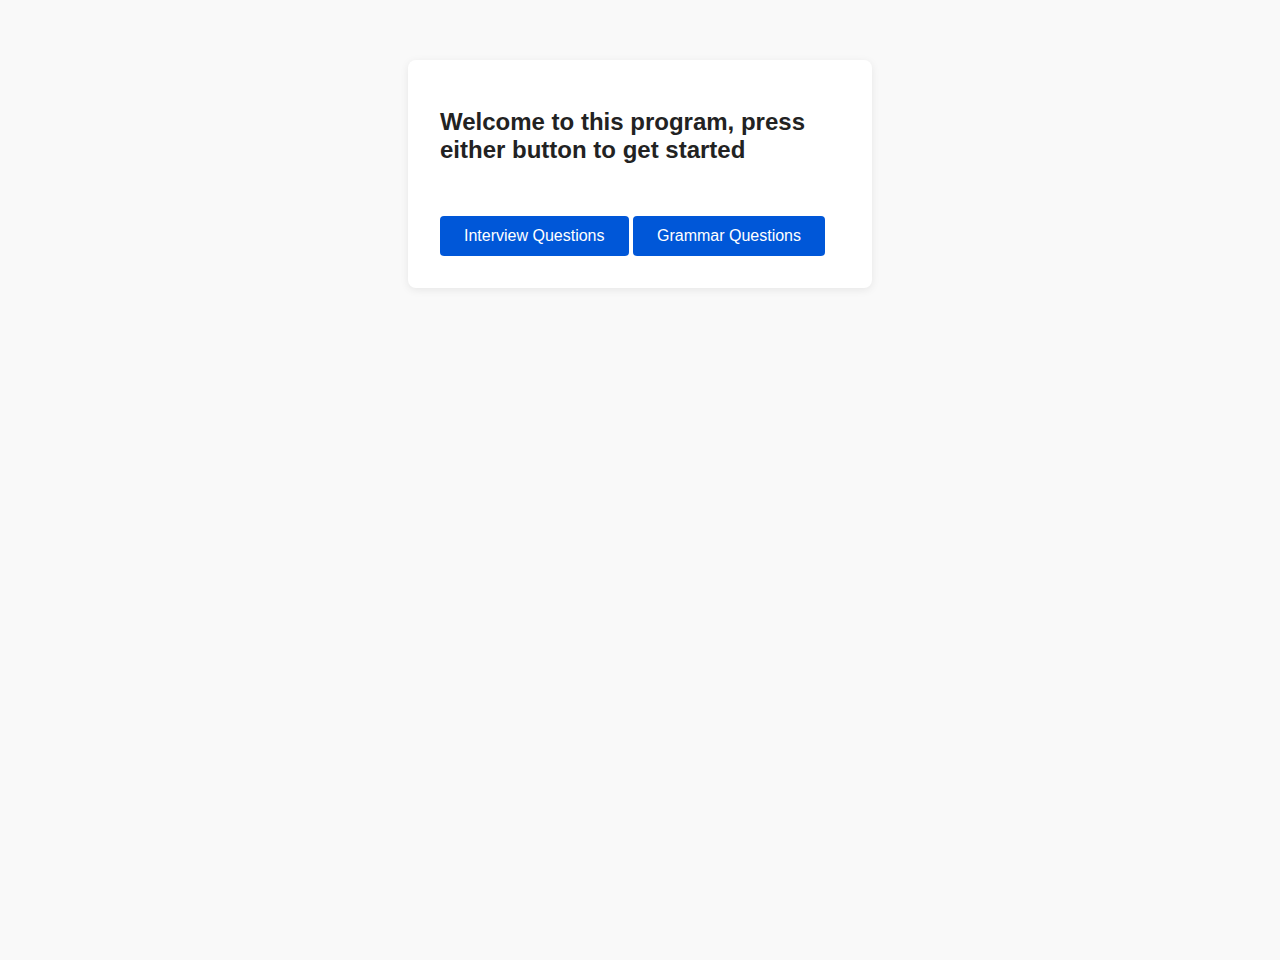
<file: index.html>
<!DOCTYPE html>
<html lang="en">
<head>
  <meta charset="UTF-8">
  <meta name="viewport" content="width=device-width, initial-scale=1.0">
  <title>Accessible Questions App</title>
  <link rel="stylesheet" href="style.css">
</head>
<body>
  <main>
    <h1 id="welcome-message" >Welcome to this program, press either button to get started</h1>
    <button id="interview-btn" onclick="window.location.href='reg-questions.html'">Interview Questions</button>
    

    <button id="grammar-btn" onclick="window.location.href='grammar.html'">Grammar Questions</button>
    
    <section id="question-section" aria-live="polite" style="display:none;">
      <p id="question-text"></p>
      <button id="next-btn" aria-label="Next question">Next</button>
    </section>
  </main>

</body>
</html>
</file>
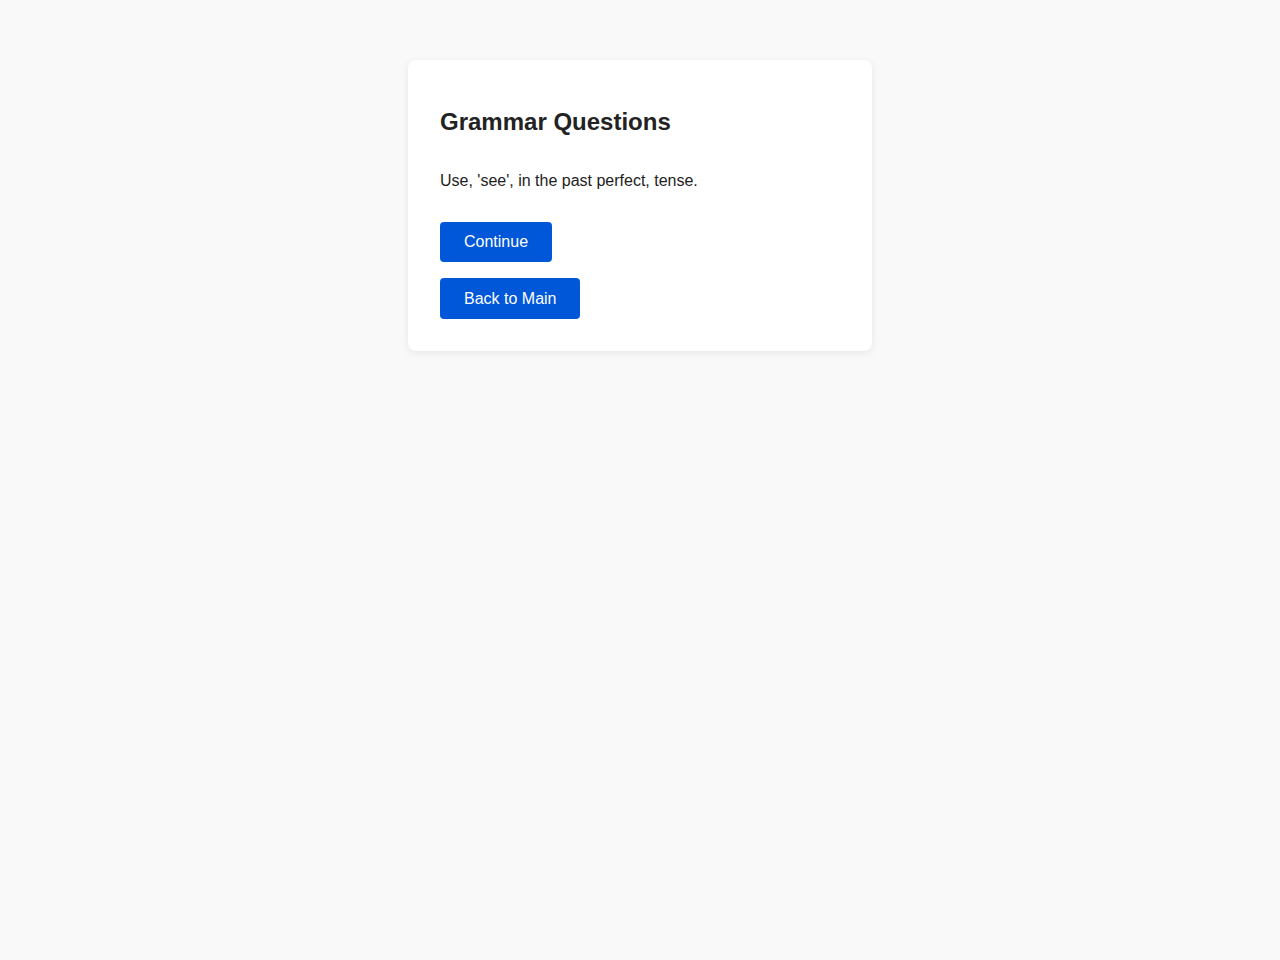
<file: grammar.html>
<!DOCTYPE html>
<html lang="en">
<head>
  <meta charset="UTF-8">
  <meta name="viewport" content="width=device-width, initial-scale=1.0">
  <title>Grammar Questions</title>
  <link rel="stylesheet" href="style.css">
</head>
<body>
  <main>
    <h1>Grammar Questions</h1>
    <section id="grammar-question-section" aria-live="polite">
      <p id="grammar-question-text"></p>
      <button id="continue-btn">Continue</button>
    </section>
    <button id="back-btn">Back to Main</button>
  </main>
  <script src="grammar-questions.js"></script>
  <script src="grammar-script.js"></script>
</body>
</html>
</file>
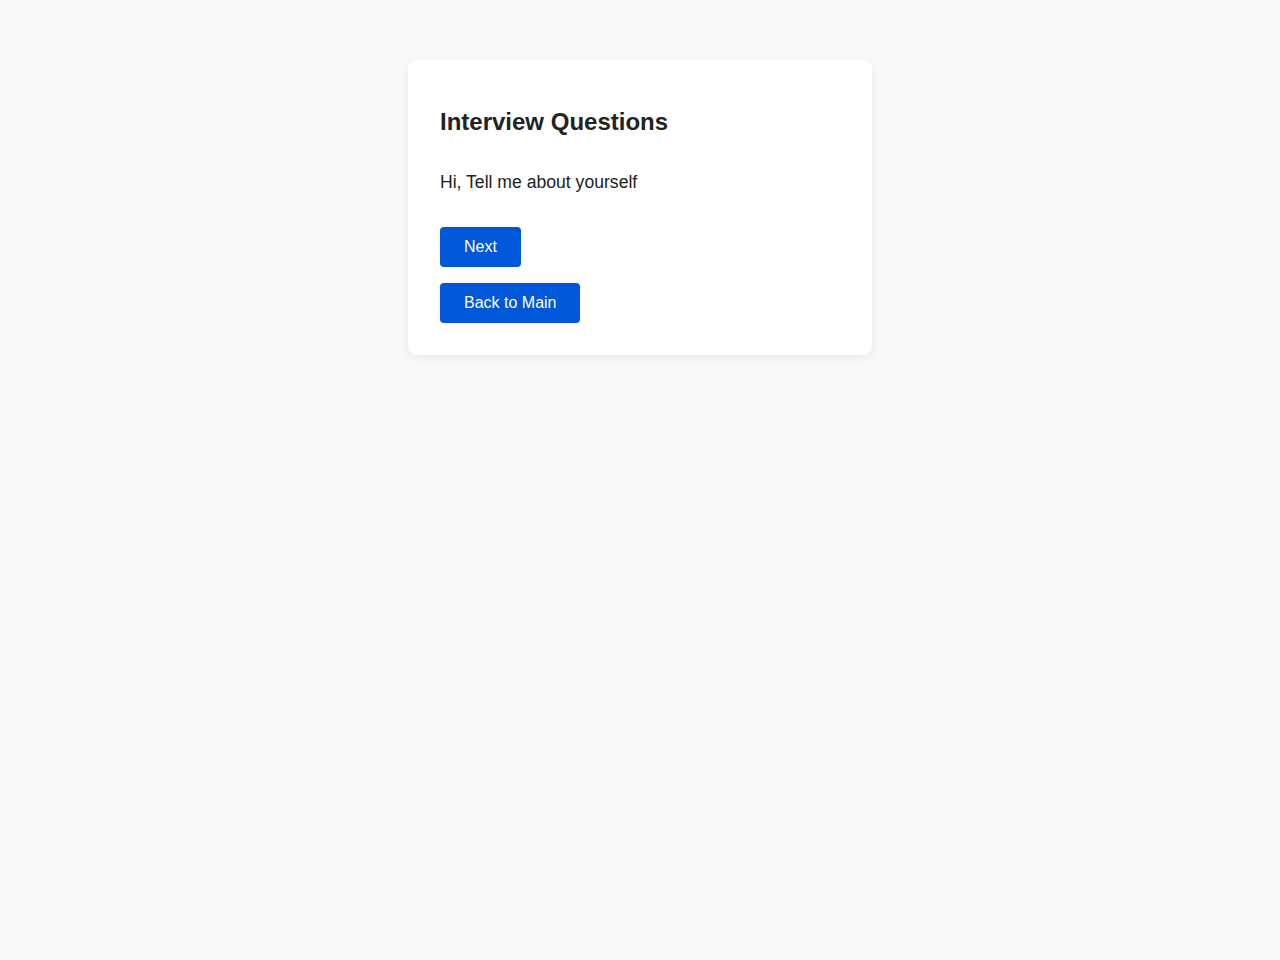
<file: reg-questions.html>
<!DOCTYPE html>
<html lang="en">
<head>
  <meta charset="UTF-8">
  <meta name="viewport" content="width=device-width, initial-scale=1.0">
  <title>Accessible Questions App</title>
  <link rel="stylesheet" href="style.css">
</head>
<body>
  <main>
    <h1>Interview Questions</h1>
    
    <section id="question-section" aria-live="polite" style="display:block;">
      <p id="question-text"></p>
      <button id="next-btn" aria-label="Next question">Next</button>
    </section>
    <button id="back-btn">Back to Main</button>
  </main>
  <script src="questions-list.js"></script>
  <script src="reg-questions-script.js"></script>
</body>
</html>
</file>
<file: style.css>
body {
  font-family: Arial, sans-serif;
  background: #f9f9f9;
  color: #222;
  margin: 0;
  padding: 0;
  min-height: 100vh;
}
main {
  max-width: 400px;
  margin: 60px auto;
  background: #fff;
  padding: 2em;
  border-radius: 8px;
  box-shadow: 0 2px 8px rgba(0,0,0,0.08);
}
h1 {
  font-size: 1.5em;
  margin-bottom: 1.5em;
}
button {
  font-size: 1em;
  padding: 0.7em 1.5em;
  margin-top: 1em;
  border: none;
  border-radius: 4px;
  background: #0057d8;
  color: #fff;
  cursor: pointer;
  transition: background 0.2s;
}
button:focus {
  outline: 3px solid #ffb700;
  outline-offset: 2px;
}
button:hover {
  background: #003eaa;
}
#question-section {
  margin-top: 1em;
}
#question-text {
  font-size: 1.1em;
  margin-bottom: 1em;
}
</file>
